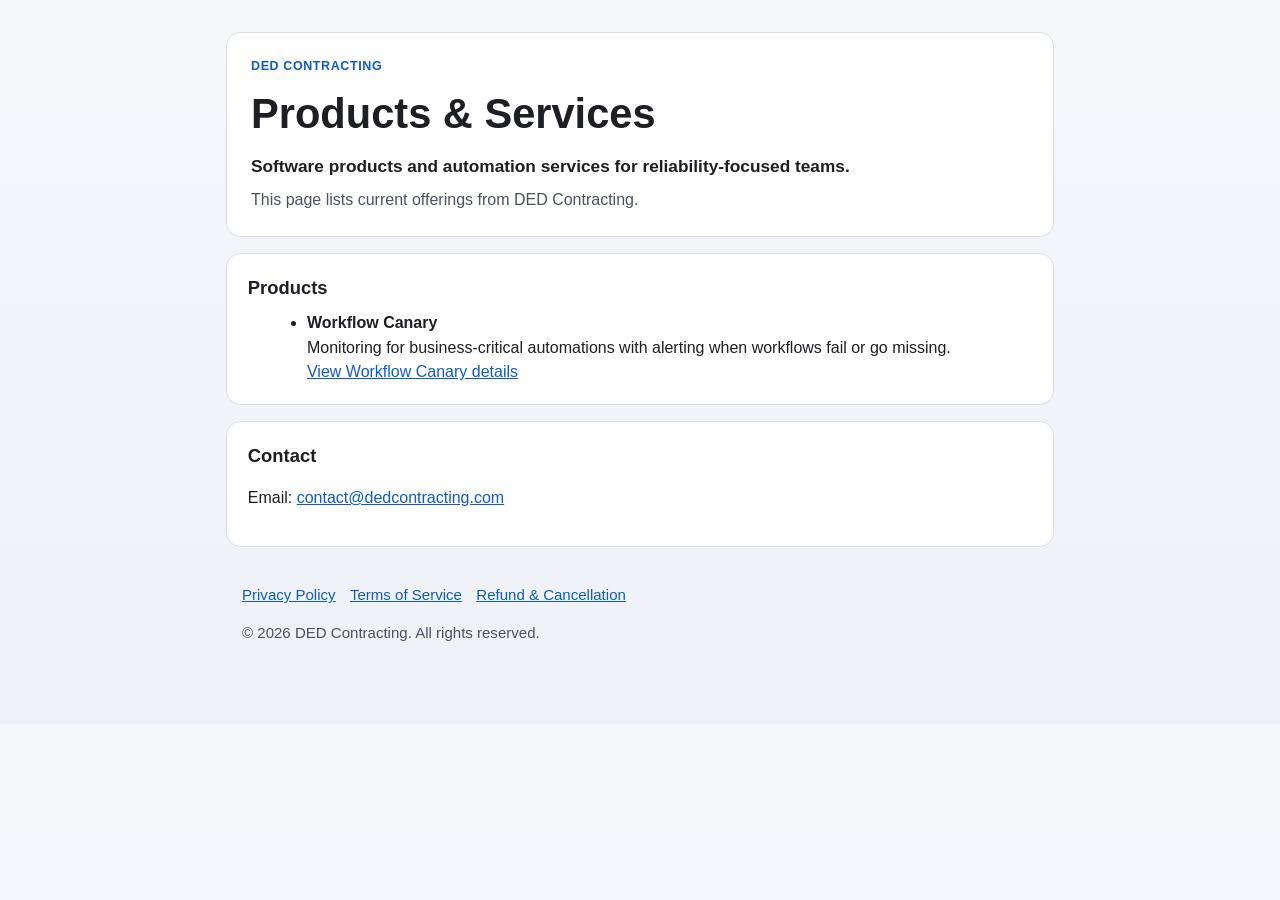
<file: index.html>
<!doctype html>
<html lang="en">
<head>
  <meta charset="utf-8" />
  <meta name="viewport" content="width=device-width, initial-scale=1" />
  <title>DED Contracting</title>
  <meta name="description" content="DED Contracting builds and operates software products and automation services." />
  <link rel="stylesheet" href="styles.css" />
</head>
<body>
  <main class="container">
    <header class="hero">
      <p class="eyebrow">DED Contracting</p>
      <h1>Products & Services</h1>
      <p class="lead">Software products and automation services for reliability-focused teams.</p>
      <p class="copy">This page lists current offerings from DED Contracting.</p>
    </header>

    <section class="card">
      <h2>Products</h2>
      <ul>
        <li>
          <strong>Workflow Canary</strong><br />
          Monitoring for business-critical automations with alerting when workflows fail or go missing.<br />
          <a href="workflow-canary.html">View Workflow Canary details</a>
        </li>
      </ul>
    </section>

    <section class="card">
      <h2>Contact</h2>
      <p>Email: <a href="mailto:contact@dedcontracting.com">contact@dedcontracting.com</a></p>
    </section>

    <footer class="footer">
      <nav>
        <a href="privacy.html">Privacy Policy</a>
        <a href="terms.html">Terms of Service</a>
        <a href="refund.html">Refund & Cancellation</a>
      </nav>
      <p>&copy; <span id="year"></span> DED Contracting. All rights reserved.</p>
    </footer>
  </main>
  <script>
    document.getElementById('year').textContent = new Date().getFullYear();
  </script>
</body>
</html>
</file>
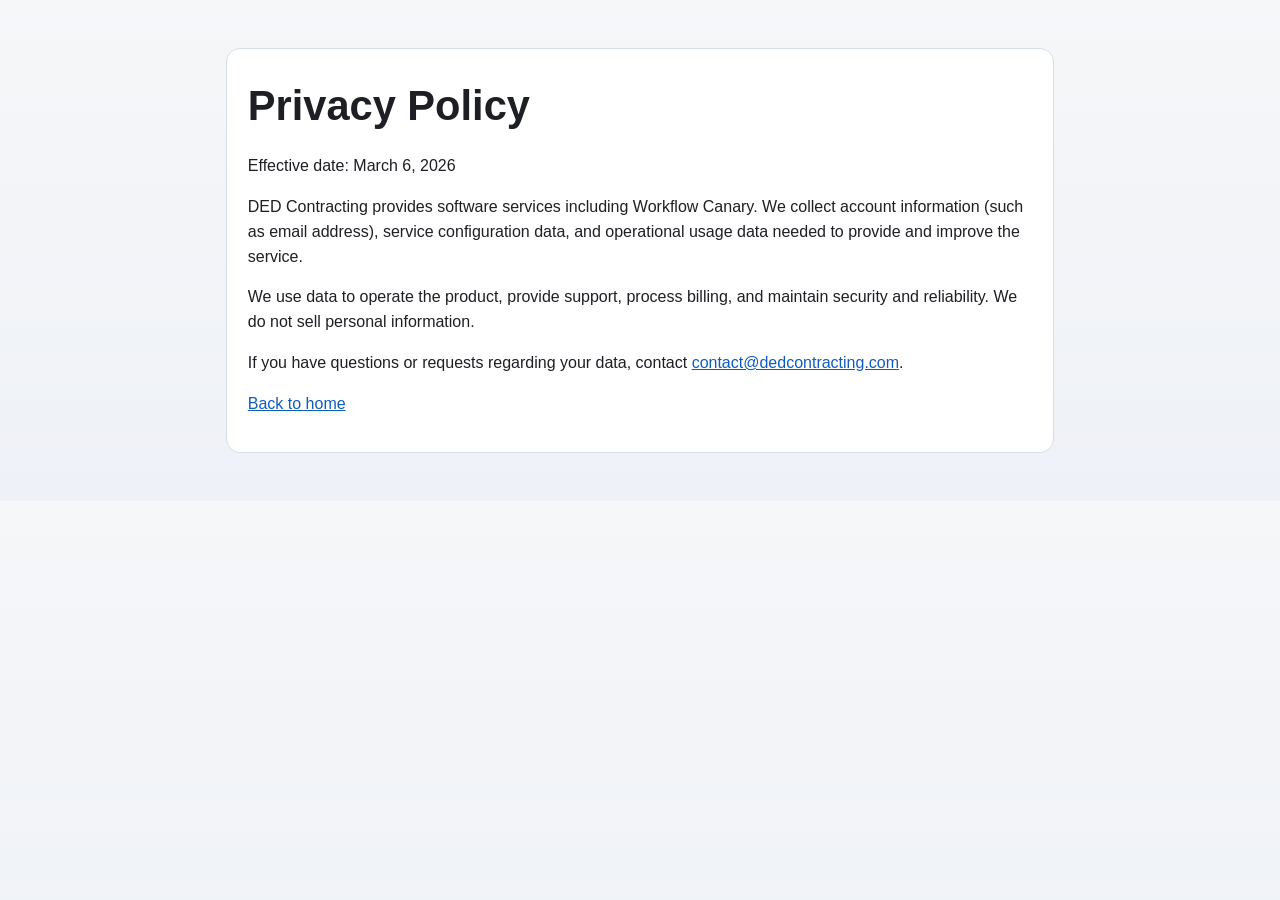
<file: privacy.html>
<!doctype html>
<html lang="en">
<head>
  <meta charset="utf-8" />
  <meta name="viewport" content="width=device-width, initial-scale=1" />
  <title>Privacy Policy | DED Contracting</title>
  <link rel="stylesheet" href="styles.css" />
</head>
<body>
  <main class="container">
    <section class="card">
      <h1>Privacy Policy</h1>
      <p>Effective date: March 6, 2026</p>
      <p>DED Contracting provides software services including Workflow Canary. We collect account information (such as email address), service configuration data, and operational usage data needed to provide and improve the service.</p>
      <p>We use data to operate the product, provide support, process billing, and maintain security and reliability. We do not sell personal information.</p>
      <p>If you have questions or requests regarding your data, contact <a href="mailto:contact@dedcontracting.com">contact@dedcontracting.com</a>.</p>
      <p><a href="index.html">Back to home</a></p>
    </section>
  </main>
</body>
</html>
</file>
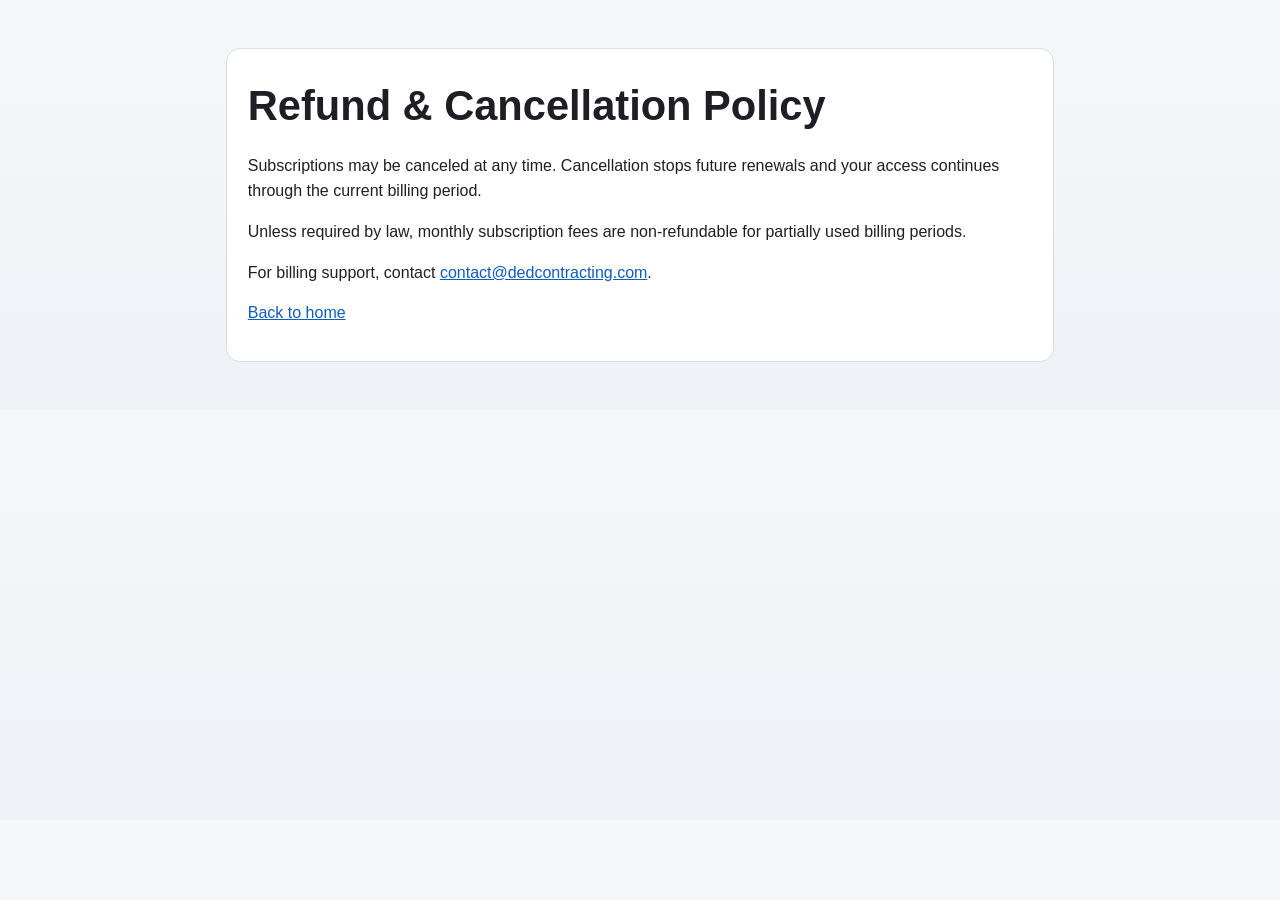
<file: refund.html>
<!doctype html>
<html lang="en">
<head>
  <meta charset="utf-8" />
  <meta name="viewport" content="width=device-width, initial-scale=1" />
  <title>Refund & Cancellation | DED Contracting</title>
  <link rel="stylesheet" href="styles.css" />
</head>
<body>
  <main class="container">
    <section class="card">
      <h1>Refund & Cancellation Policy</h1>
      <p>Subscriptions may be canceled at any time. Cancellation stops future renewals and your access continues through the current billing period.</p>
      <p>Unless required by law, monthly subscription fees are non-refundable for partially used billing periods.</p>
      <p>For billing support, contact <a href="mailto:contact@dedcontracting.com">contact@dedcontracting.com</a>.</p>
      <p><a href="index.html">Back to home</a></p>
    </section>
  </main>
</body>
</html>
</file>
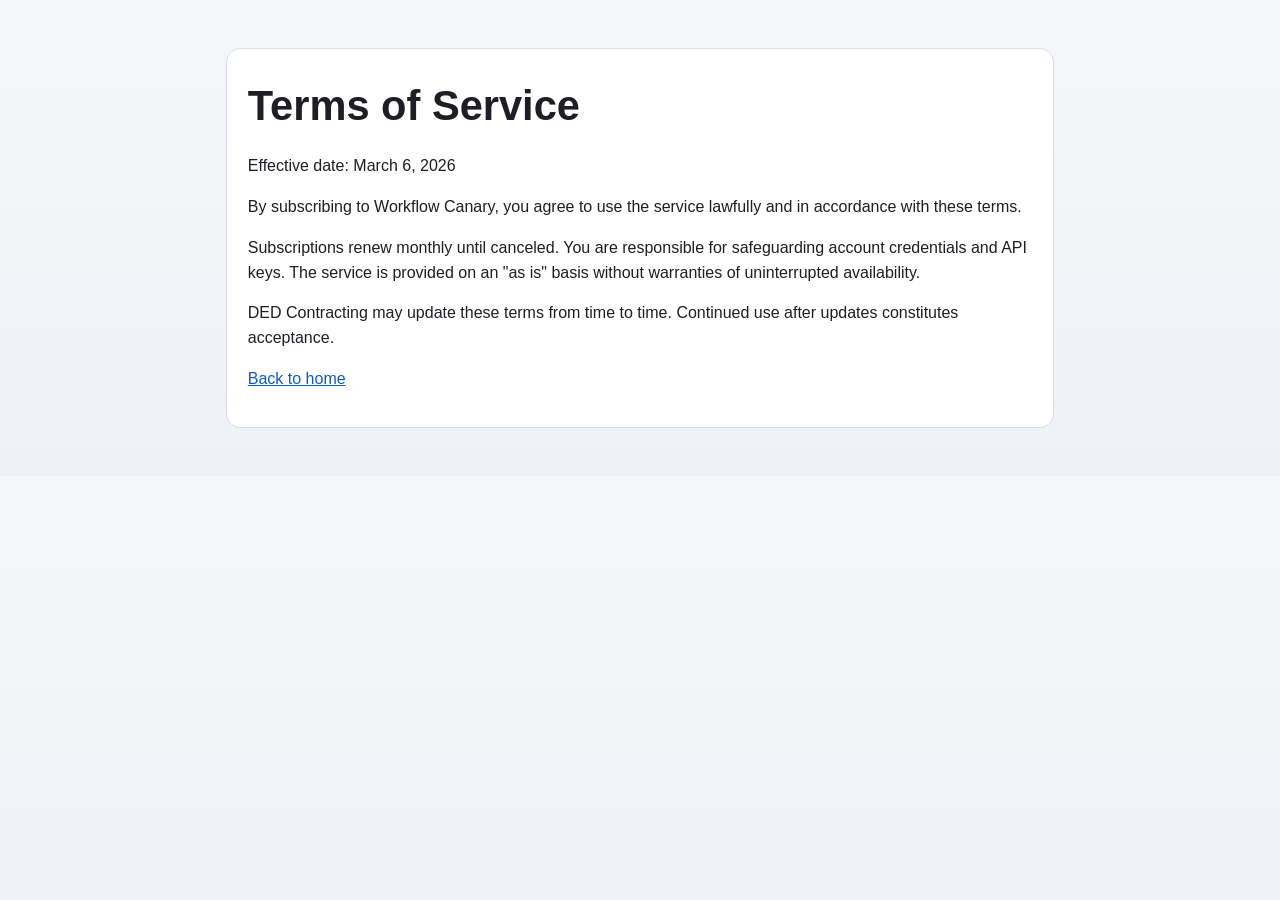
<file: terms.html>
<!doctype html>
<html lang="en">
<head>
  <meta charset="utf-8" />
  <meta name="viewport" content="width=device-width, initial-scale=1" />
  <title>Terms of Service | DED Contracting</title>
  <link rel="stylesheet" href="styles.css" />
</head>
<body>
  <main class="container">
    <section class="card">
      <h1>Terms of Service</h1>
      <p>Effective date: March 6, 2026</p>
      <p>By subscribing to Workflow Canary, you agree to use the service lawfully and in accordance with these terms.</p>
      <p>Subscriptions renew monthly until canceled. You are responsible for safeguarding account credentials and API keys. The service is provided on an "as is" basis without warranties of uninterrupted availability.</p>
      <p>DED Contracting may update these terms from time to time. Continued use after updates constitutes acceptance.</p>
      <p><a href="index.html">Back to home</a></p>
    </section>
  </main>
</body>
</html>
</file>
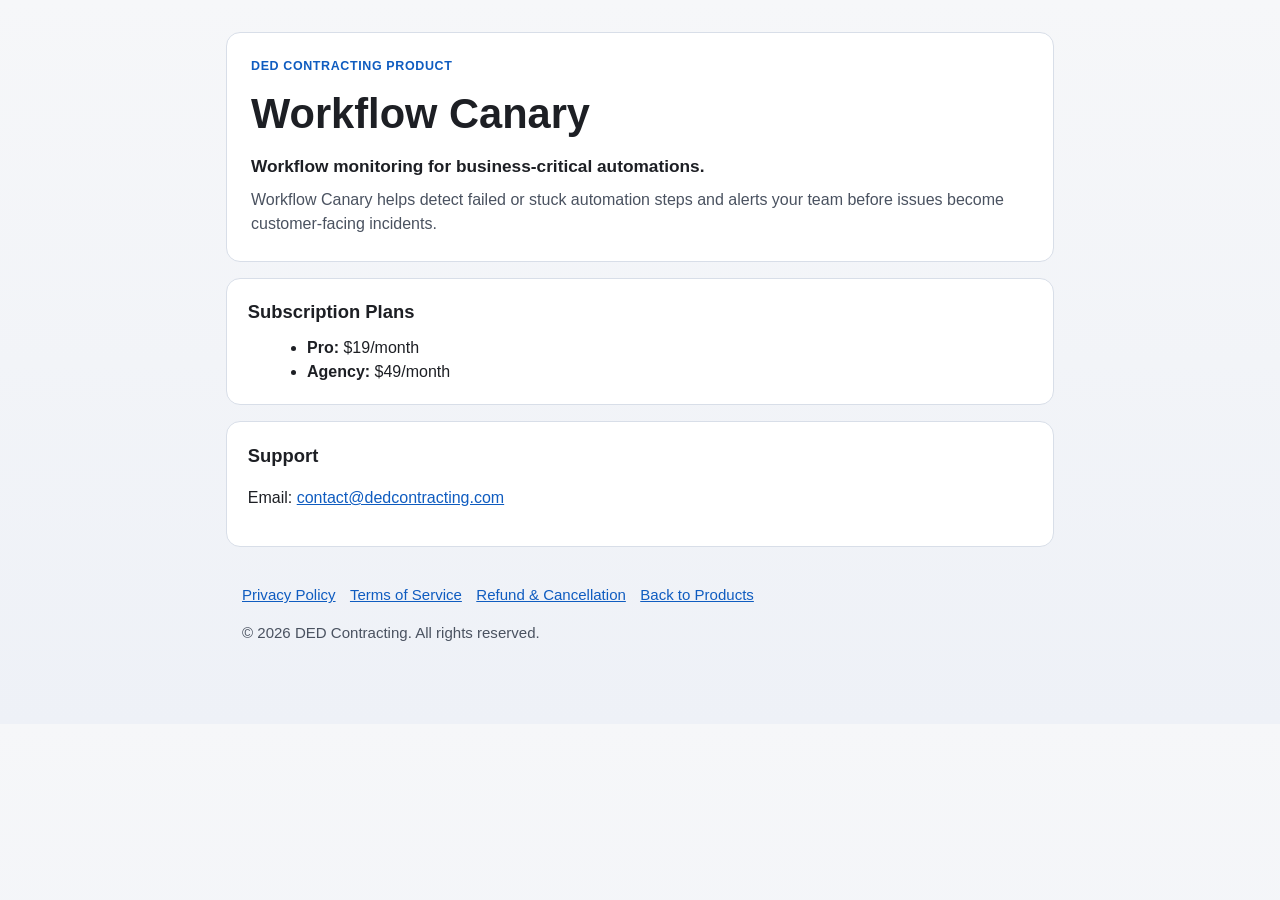
<file: workflow-canary.html>
<!doctype html>
<html lang="en">
<head>
  <meta charset="utf-8" />
  <meta name="viewport" content="width=device-width, initial-scale=1" />
  <title>Workflow Canary | DED Contracting</title>
  <meta name="description" content="Workflow Canary helps teams monitor critical automations and receive alerts when workflow steps fail or are delayed." />
  <link rel="stylesheet" href="styles.css" />
</head>
<body>
  <main class="container">
    <header class="hero">
      <p class="eyebrow">DED Contracting Product</p>
      <h1>Workflow Canary</h1>
      <p class="lead">Workflow monitoring for business-critical automations.</p>
      <p class="copy">Workflow Canary helps detect failed or stuck automation steps and alerts your team before issues become customer-facing incidents.</p>
    </header>

    <section class="card">
      <h2>Subscription Plans</h2>
      <ul>
        <li><strong>Pro:</strong> $19/month</li>
        <li><strong>Agency:</strong> $49/month</li>
      </ul>
    </section>

    <section class="card">
      <h2>Support</h2>
      <p>Email: <a href="mailto:contact@dedcontracting.com">contact@dedcontracting.com</a></p>
    </section>

    <footer class="footer">
      <nav>
        <a href="privacy.html">Privacy Policy</a>
        <a href="terms.html">Terms of Service</a>
        <a href="refund.html">Refund & Cancellation</a>
        <a href="index.html">Back to Products</a>
      </nav>
      <p>&copy; <span id="year"></span> DED Contracting. All rights reserved.</p>
    </footer>
  </main>
  <script>
    document.getElementById('year').textContent = new Date().getFullYear();
  </script>
</body>
</html>
</file>
<file: styles.css>
:root {
  --bg: #f6f7f9;
  --panel: #ffffff;
  --text: #1d1f24;
  --muted: #4a5260;
  --accent: #0f5cc0;
  --border: #d8dee8;
}

* { box-sizing: border-box; }
body {
  margin: 0;
  font-family: "Avenir Next", Avenir, "Segoe UI", sans-serif;
  background: linear-gradient(180deg, #f6f7f9 0%, #eef1f7 100%);
  color: var(--text);
  line-height: 1.55;
}

.container {
  max-width: 860px;
  margin: 0 auto;
  padding: 2rem 1rem 3rem;
}

.hero {
  padding: 1.5rem;
  background: var(--panel);
  border: 1px solid var(--border);
  border-radius: 14px;
}

.eyebrow {
  margin: 0;
  color: var(--accent);
  font-weight: 700;
  letter-spacing: .05em;
  text-transform: uppercase;
  font-size: .78rem;
}

h1 {
  margin: .35rem 0 .4rem;
  font-size: clamp(1.8rem, 4vw, 2.6rem);
}

.lead {
  margin: 0 0 .5rem;
  font-size: 1.08rem;
  font-weight: 600;
}

.copy { margin: 0; color: var(--muted); }

.card {
  margin-top: 1rem;
  padding: 1.2rem 1.3rem;
  background: var(--panel);
  border: 1px solid var(--border);
  border-radius: 14px;
}

h2 {
  margin: 0 0 .55rem;
  font-size: 1.15rem;
}

ul { margin: .2rem 0 0 1.2rem; }

a { color: var(--accent); }

.footer {
  margin-top: 1.25rem;
  padding: 1rem;
  color: var(--muted);
  font-size: .94rem;
}

.footer nav {
  display: flex;
  flex-wrap: wrap;
  gap: .9rem;
  margin-bottom: .5rem;
}

@media (max-width: 600px) {
  .container { padding: 1rem .8rem 2rem; }
  .hero, .card { padding: 1rem; }
}
</file>
